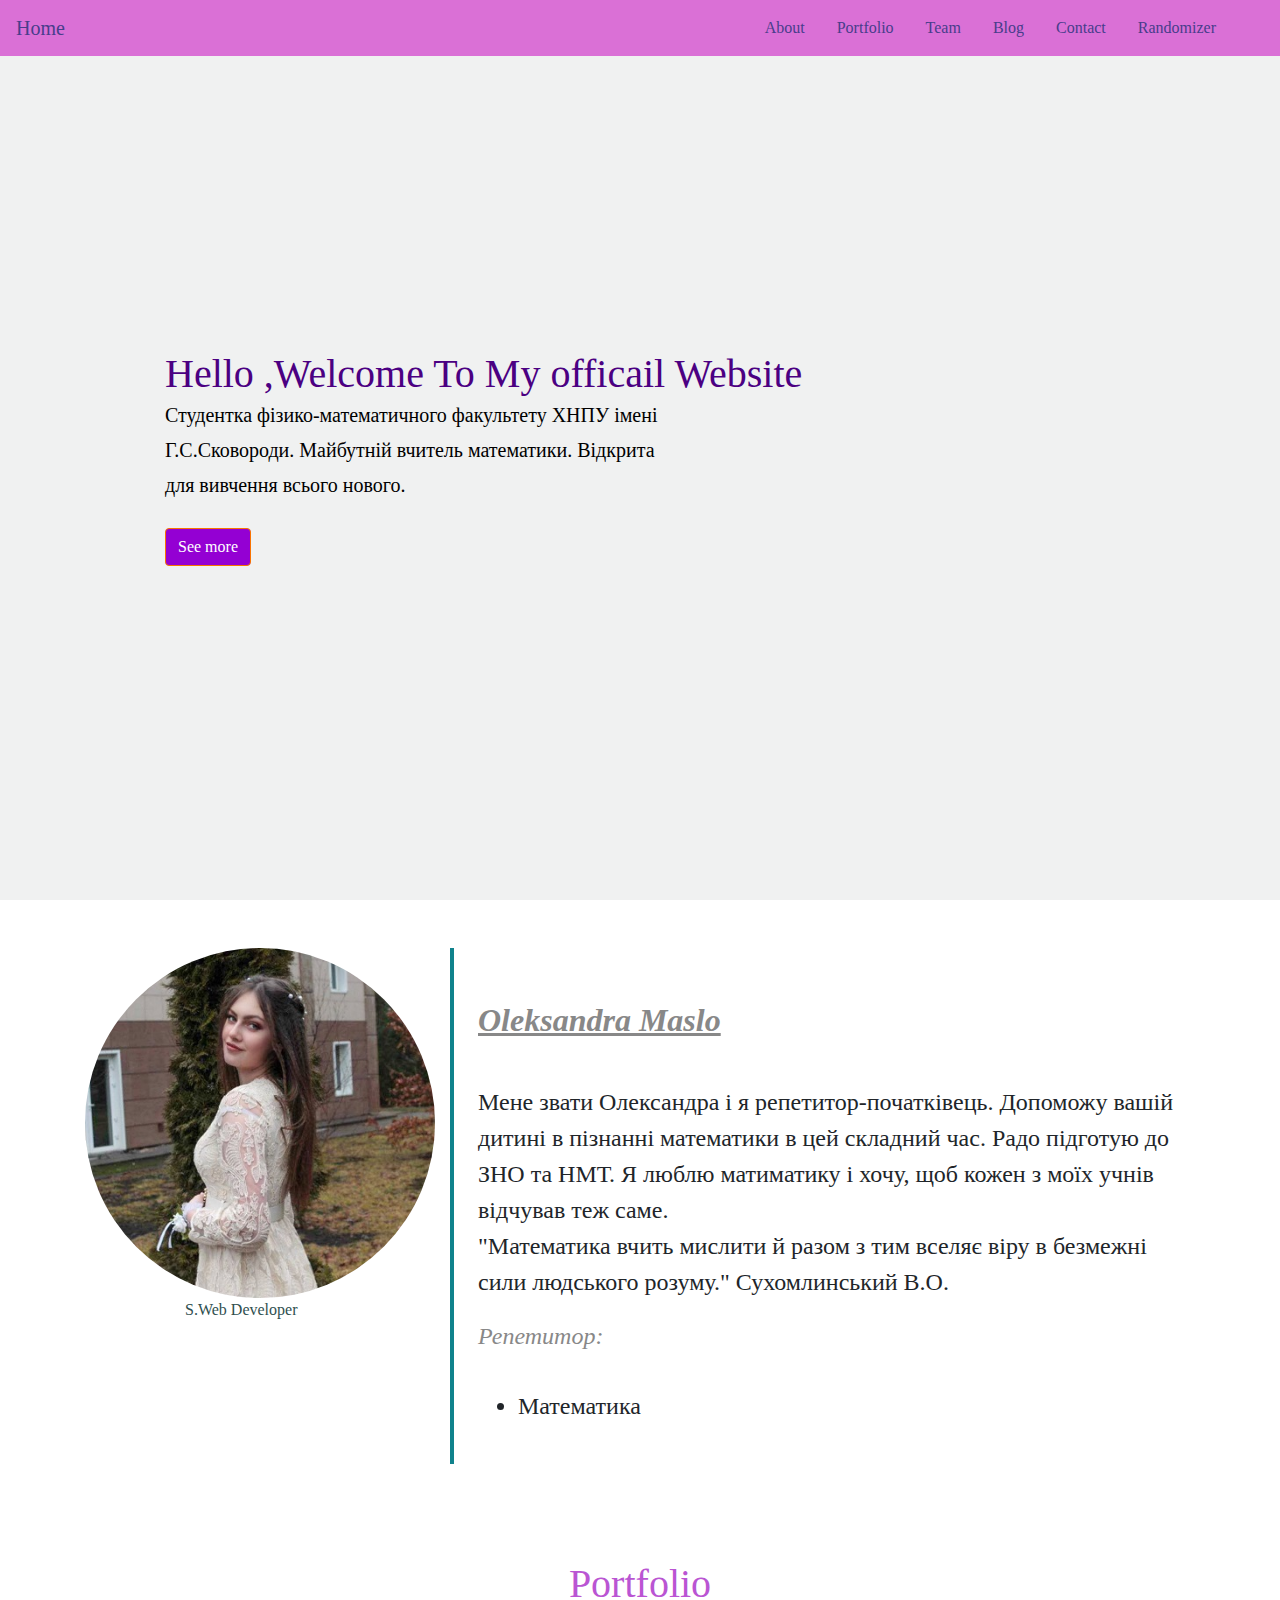
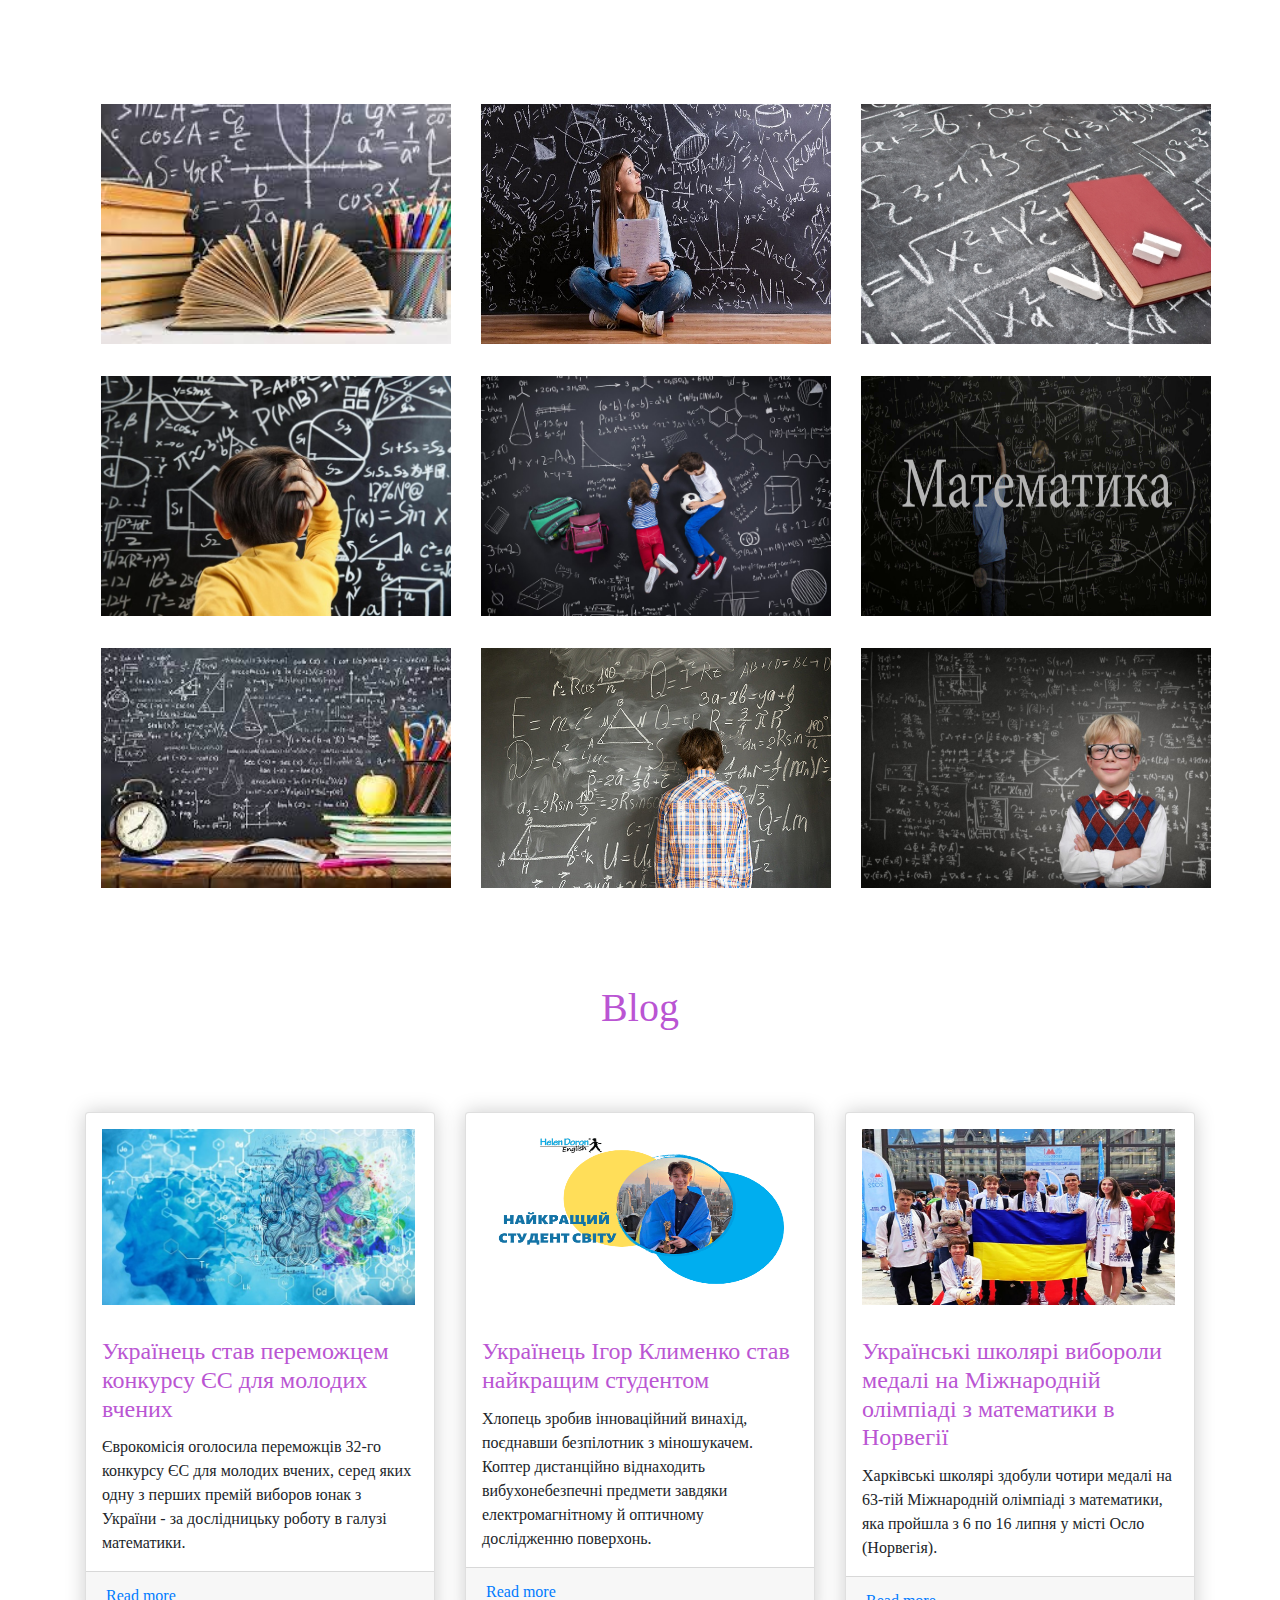
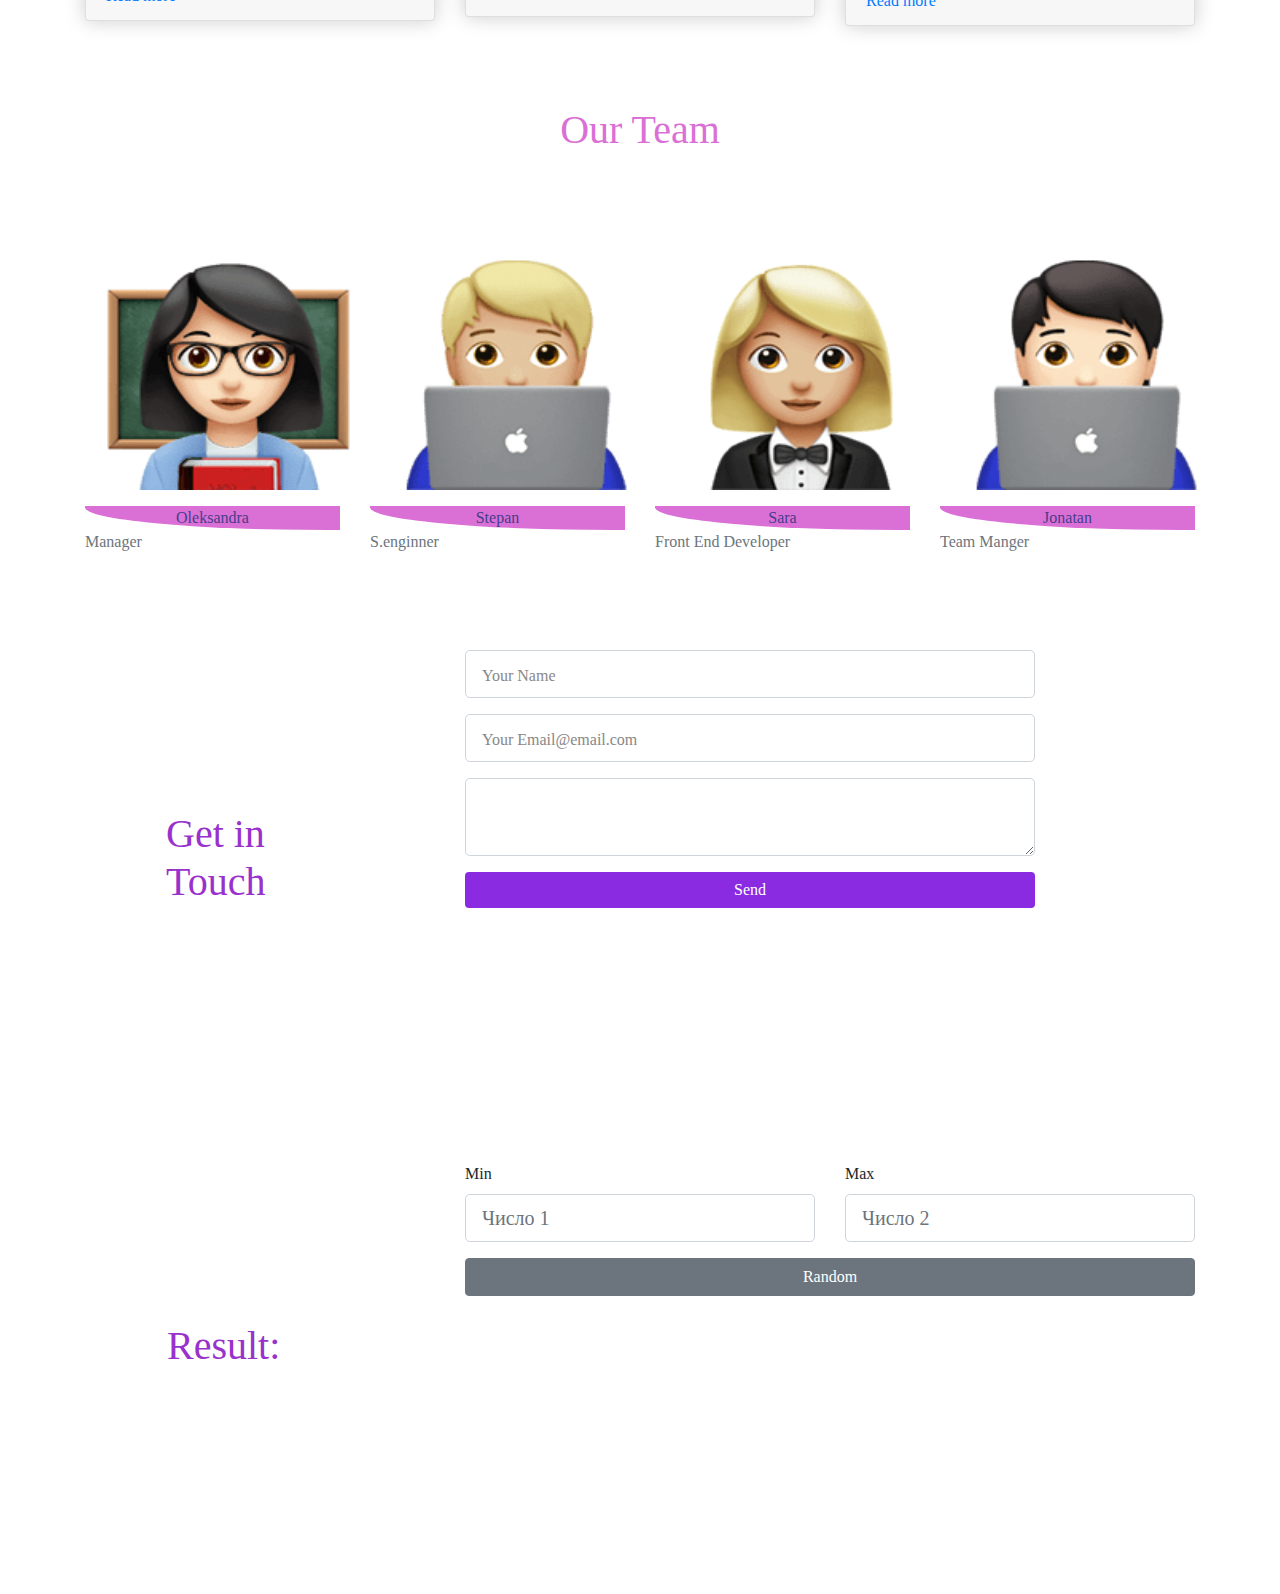
<file: index.html>
<!DOCTYPE html>
<html lang="en">
<head>
  <meta charset="UTF-8">
  <meta name="viewport" content="width=device-width, initial-scale=1.0">
  <title>Project</title>

    <link rel="stylesheet" href="https://stackpath.bootstrapcdn.com/bootstrap/4.3.1/css/bootstrap.min.css" integrity="sha384-ggOyR0iXCbMQv3Xipma34MD+dH/1fQ784/j6cY/iJTQUOhcWr7x9JvoRxT2MZw1T" crossorigin="anonymous">


     <link rel="stylesheet" type="text/css" href="main.css">
     

</head>

<body>
        <script src="https://ajax.googleapis.com/ajax/libs/jquery/3.3.1/jquery.min.js"></script>

    <script src="https://cdnjs.cloudflare.com/ajax/libs/popper.js/1.14.7/umd/popper.min.js" integrity="sha384-UO2eT0CpHqdSJQ6hJty5KVphtPhzWj9WO1clHTMGa3JDZwrnQq4sF86dIHNDz0W1" crossorigin="anonymous"></script>

    <script src="https://stackpath.bootstrapcdn.com/bootstrap/4.3.1/js/bootstrap.min.js" integrity="sha384-JjSmVgyd0p3pXB1rRibZUAYoIIy6OrQ6VrjIEaFf/nJGzIxFDsf4x0xIM+B07jRM" crossorigin="anonymous" ></script>


<nav class="navbar navbar-expand-lg fixed-top ">
<a class="navbar-brand" href="#">Home</a>

<button class="navbar-toggler" type="button" data-toggle="collapse" data-
target="#navbarSupportedContent" aria-controls="navbarSupportedContent" aria-expanded="false" aria-
label="Toggle navigation”> <span class=“navbar-toggler-icon"></span>

</button>
<div class="collapse navbar-collapse " id="navbarSupportedContent">
<ul class="navbar-nav mr-4">
<li class="nav-item">
<a class="nav-link"data-value="about" href="#about">About</a>
</li>
<li class="nav-item">
<a class="nav-link "data-value="portfolio" href="#portfolio">Portfolio</a>
</li>
<li class="nav-item">
<a class="nav-link "data-value="team" href="#team">Team</a>
</li>
<li class="nav-item">
<a class="nav-link" data-value="blog" href="#blog">Blog</a> 
</li>
<li class="nav-item">
<a class="nav-link "data-value="contact" href="#contact">Contact</a></li>
<li class="nav-item">
<a class="nav-link "data-value="randomizer" href="#randomizer">Randomizer</a></li>

</ul>
</div>
</nav>


 <header class="header">
<div class="overlay"></div>
<div class="container">

<div class="description text-left">
<h1>
Hello ,Welcome To My officail Website
<p>Студентка фізико-математичного факультету ХНПУ імені Г.С.Сковороди. Майбутній вчитель математики.
Відкрита для вивчення всього нового.
</p>
<button class="btn btn-outline-secondary">See more</button>
</font></h1>
</div>
</div>
 
 
</header>

<section id="about" class="about">
      <div class="container">
        <div class="row">
          <div class="col-lg-4 col-md-4 col-sm-12">
            <img align="center" src="images/photo1(2).jpg"class="img-fluid">
            <span class="text-justify">S.Web Developer</span>
          </div>
          <div class="col-lg-8 col-md-8 col-sm-12 desc">
          	<h3><div class="n1"><font color="	#000080"><p><i><b><u>Oleksandra Maslo</u></b></i></p></div></h3></font>
            <p><div class="n2">Мене звати Олександра і я репетитор-початківець. Допоможу вашій дитині в пізнанні математики в цей складний час. Радо підготую до ЗНО та НМТ. Я люблю матиматику і хочу, щоб кожен з моїх учнів відчував теж саме.<br>
            "Математика вчить мислити й разом з тим вселяє віру в безмежні сили людського розуму." Сухомлинський В.О. 
            <p>
            <i> Репетитор:</i></p>
            <ul>
             <li>Математика</li>
           </ul></div>
             </p>
          </div>
        </div>
      </div>
    </section>

   <section id="portfolio" class="portfolio">
      <div class="container">
        <h1 class="text-center">Portfolio</h1>
        <div class="row">
      <div class="col-lg-4 col-md-4 col-sm-12">
        <img align="center" src="images/photo2.jpg" class="img-fluid">
      </div>
      <div class="col-lg-4 col-md-4 col-sm-12">
      <img align="center" src="images/photo3.jpg" class="img-fluid">
      </div>
      <div class="col-lg-4 col-md-4 col-sm-12">
      <img align="center" src="images/photo3.jpeg" class="img-fluid">
      </div>
      <div class="col-lg-4 col-md-4 col-sm-12">
      <img align="center" src="images/photo4.jpeg" class="img-fluid">
      </div>
      <div class="col-lg-4 col-md-4 col-sm-12">
      <img align="center" src="images/photo5.jpg" class="img-fluid">
     </div>
      <div class="col-lg-4 col-md-4 col-sm-12">
       <img align="center" src="images/photo6.jpg" class="img-fluid">
     </div>
    <div class="col-lg-4 col-md-4 col-sm-12">
       <img align="center" src="images/photo7.jpg" class="img-fluid">
      </div>
      <div class="col-lg-4 col-md-4 col-sm-12">
       <img align="center" src="images/photo8.jpg" class="img-fluid">
      </div>
      <div class="col-lg-4 col-md-4 col-sm-12">
       <img align="center" src="images/photo9.jpg" class="img-fluid">
      </div>
    </div>
     </div>
    </div>


<section id="blog" class="blog">
    <div class="blog">
    <div class="container">
    <h1 class="text-center">Blog</h1>
    <div class="row">
      <div class="col-md-4 col-lg-4 col-sm-12">
      <div class="card">
       <div class="card-img">
        <img align="center" src="images/photo10.jpg" class="img-fluid" >
       </div>
    
        <div class="card-body">
        <h4 class="card-title">Українець став переможцем конкурсу ЄС для молодих вчених</h4>
         <p class="card-text">
          Єврокомісія оголосила переможців 32-го конкурсу ЄС для молодих вчених, серед яких одну з перших премій виборов юнак з України - за дослідницьку роботу в галузі математики.
        </p>
        </div>
       <div class="card-footer">
        <a href="https://www.ukrinform.ua/rubric-society/3319027-ukrainec-stav-odnim-iz-golovnih-peremozciv-konkursu-es-dla-molodih-vcenih.html">Read more</a>
        </div>
      </div>
     </div>
     <div class="col-md-4 col-lg-4 col-sm-12">
      <div class="card">
       <div class="card-img">
         <img align="center" src="images/photo11.png" class="img-fluid">
        </div>
    
        <div class="card-body">
           <h4 class="card-title">Українець Ігор Клименко став найкращим студентом</h4>
        <p class="card-text">
       
        Хлопець зробив інноваційний винахід, поєднавши безпілотник з міношукачем. Коптер дистанційно віднаходить вибухонебезпечні предмети завдяки електромагнітному й оптичному дослідженню поверхонь.
         </p>
       </div>
       <div class="card-footer">
        <a href="https://mon.gov.ua/ua/news/ukrayinec-igor-klimenko-stav-najkrashim-studentom-svitu-i-zdobuv-nagorodu-100-000" class="card-link">Read more</a>
       </div>
       </div>
     </div>
      <div class="col-md-4 col-lg-4 col-sm-12">
       <div class="card">
       <div class="card-img">
       <img align="center" src="images/photo12.jpg" class="img-fluid">
        </div>
    
       <div class="card-body">
        <h4 class="card-title">Українські школярі вибороли медалі на Міжнародній олімпіаді з математики в Норвегії</h4>
         <p class="card-text">
          Харківські школярі здобули чотири медалі на 63-тій Міжнародній олімпіаді з математики, яка пройшла з 6 по 16 липня у місті Осло (Норвегія).
         </p>
       </div>
       <div class="card-footer">
        <a href="https://times.kharkiv.ua/2022/07/18/ukrayinski-shkolyari-viboroli-medali-na-mizhnarodnij-olimpiadi-z-matematiki-v-norvegiyi/" class="card-link">Read more</a>
       </div>
       </div>
     </div>
    </div>
     </div>
    </div>
<section id="team" class="team">
     <div class="team">
    <div class="container">
      <h1 class="text-center">Our Team</h1>
    <div class="row">
      <div class="col-lg-3 col-md-3 col-sm-12 item">
       <img align="center" src="images/f1.png" class="img-fluid" alt="team">
      <div class="des">
        Oleksandra
        </div>
      <span class="text-muted">Manager</span>
     </div>
     <div class="col-lg-3 col-md-3 col-sm-12 item">
      <img align="center" src="images/f2.png" class="img-fluid" alt="team">
       <div class="des">
         Stepan
        </div>
       <span class="text-muted">S.enginner</span>
     </div>
      <div class="col-lg-3 col-md-3 col-sm-12 item">
       <img align="center" src="images/f3.png" class="img-fluid" alt="team">
      <div class="des">
        Sara 
         </div>
       <span class="text-muted">Front End Developer</span>
     </div>
      <div class="col-lg-3 col-md-3 col-sm-12 item">
      <img align="center" src="images/f4.png" class="img-fluid" alt="team">
        <div class="des">
         Jonatan
        </div>
        <span class="text-muted">Team Manger</span>
      </div>
    </div>
       </div>
    </div>
<section id="contact" class="contact">
   <div class="contact-form">
    <div class="container">
    <form>
      <div class="row">
      <div class="col-lg-4 col-md-4 col-sm-12">
        <h1>Get in Touch</h1> 
       </div>
       <div class="col-lg-8 col-md-8 col-sm-12 right">
          <div class="form-group">
            <input type="text" class="form-control form-control-lg" placeholder="Your Name" name="">
         </div>
         <div class="form-group">
           <input type="email" class="form-control form-control-lg" placeholder="Your Email@email.com" 
    name="email">
         </div>
          <div class="form-group">
            <textarea class="form-control form-control-lg">
         
            </textarea>
         </div>
         <input type="submit" class="btn btn-secondary btn-block" value="Send" name="">
      </div>
     </div>
    </form>
    </div>
    </div> 

 <section id="randomizer" class="randomizer">
       <div class="randomizer-form" id="randomizer">
        <div class="container">
            <form>
              <div class="row">  
          <div class="col-lg-4 col-md-4 col-sm-12">
            <h1>Result:
            <strong id="result"></strong>
            </h1>
          </div>
          <div class="col-lg-8 col-md-8 col-sm-12 right">
            <div class="row">
              <div class="col">
                <div class="form-group">
                  <label for="min">Min</label>
                  <input type="number" id="min" class="form-control form-control-lg" min="1" placeholder="Число 1">
                </div>
              </div>
            <div class="col">
              <div class="form-group">
                <label for="max">Max</label>
                <input type="number" id="max" class="form-control form-control-lg" max="100000000000 " placeholder="Число 2">
              </div>
            </div>
              </div>
              <input type="button" class="btn btn-secondary btn-block" value="Random" name="" onclick="rnd_btn_click()">
          </div>
        </div>
      </form>
    </div>
  </section>
       
    

  </header>
  
   
<script type="text/javascript" src='main.js'></script>

</body>
</html>
</file>
<file: main.css>
.navbar{
background:#DA70D6;
}
.nav-link , .navbar-brand{
color: #483D8B;
cursor: pointer;
}
.nav-link{
margin-right: 1em !important;
}
.nav-link:hover{
background: #f4f4f4;
color: #006400;
}
.navbar-collapse{
justify-content: flex-end;
}
.navbar-toggler{
background:#fff !important;
}
.header{
background-image: url(https://img.freepik.com/free-photo/closeup-rainbow-spring-toy-background_53876-33620.jpg?w=826&t=st=1664298616~exp=1664299216~hmac=aae937b0ea606a8849f19023ed0c3aba728e032f72e3b1e68dec382f79817873);
background-attachment: fixed;
background-size: cover;
background-position: center;
}
.overlay{
position: absolute;
min-height: 100%;
min-width: 100%;
left: 0;
top: 0;
background: rgba(233, 234, 234, 0.69);
}


.description{
position: absolute;
top: 30%;
margin: auto;
padding: 5em;
}
.description h1{
color:#4B0082 ;
}
.description p{
color:#000000;
font-size: 20px;
width: 50%;
line-height: 1.75;
}
.description button{
border:1px solid #F97300;
background:#9400D3;
color:#fff;
}

.about{
margin: 2em 0;
padding: 1em;
position: relative;
}
.about h1{
color:	#000080;
margin: 1.2em;
}
.about img{
height: auto;
width: 100%;
border-radius: 100%
}
.about span{
display: block;
color: #2F4F4F;
position: absolute;
left: 115px;
}
.about .desc{
padding: 1.5em;
border-left:4px solid #10828C;
}
.about .desc h3{
color: #10828C;
}
.about .desc p{
line-height:3;
color:#888;
}

.n1{font-size: xx-large;}

/*Portfolio*/
.portfolio{
 margin: 4em 0;
 position: relative; 
}
.portfolio h1{
 color:	#BA55D3;
 margin: 2em; 
}
.portfolio img{
height: 15rem;
width: 100%;
margin: 1em;
}


.blog{
 margin: 4em 0;
 position: relative; 
}
.blog h1{
 color:	#BA55D3;
 margin: 2em; 
}
.blog .card{
 box-shadow: 0 0 20px #ccc;
}
.blog .card img{
 width: 90%;
 height: 11em;
}
.blog .card-title{
 color:	#BA55D3;
}
.blog .card-body{
 padding: 1em;
}


.team{
 margin: 4em 0;
 position: relative; 
}
.team h1{
 color:	#DA70D6;
 margin: 2em; 
}
.team .item{
 position: relative;
}
.team .des{
 background:#DA70D6;
 color:#483D8B;
 text-align: center;
 border-bottom-left-radius: 95%;
 transition:.3s ease-in-out;
}

.team .item:hover .des{
 height: 100%;
 background:#D8BFD8;
 position: absolute;
 width: 89%;
 padding: 4em;
 top: 0;
 border-bottom-left-radius: 1;
}

.contact-form{
 margin: 6em 0;
 position: relative; 
}
.contact-form h1{
 padding:2em 1px;
 color: #9932CC; 
}
.contact-form .right{
 max-width: 600px;
}
.contact-form .right .btn-secondary{
 background:#8A2BE2;
 color: #fff;
 border:0;
}
.contact-form .right .form-control::placeholder{
 color: #888;
 font-size: 16px; }

.n2{ font-size: x-large;}

.randomizer-form h1{
padding:2em 2px;
 color: #9932CC; 
}


 @import url('https://fonts.googleapis.com/css?family=Raleway');



 *{
 font-family: "Raleway";
}
</file>
